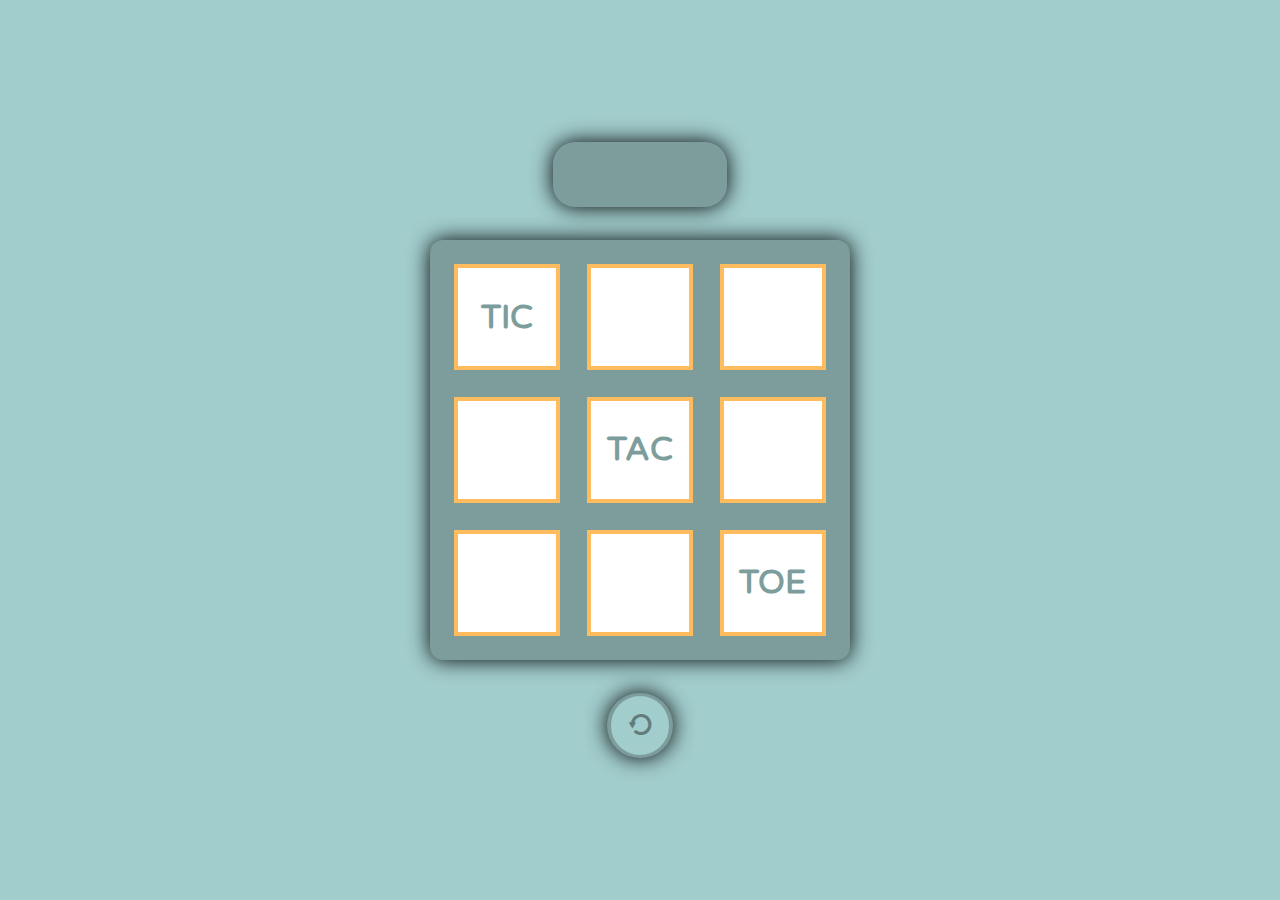
<file: project/index.html>
<!DOCTYPE html>
<html lang="en">
<head>
    <meta charset="UTF-8">
    <meta name="viewport" content="width=device-width, initial-scale=1.0">
    <link rel="preconnect" href="https://fonts.googleapis.com">
    <link rel="preconnect" href="https://fonts.gstatic.com" crossorigin>
    <link href="https://fonts.googleapis.com/css2?family=Varela+Round&display=swap" rel="stylesheet">
    <link rel="stylesheet" href="css/fontello.css">
    <link rel="stylesheet" href="styles.css">
    <title>Document</title>
</head>
<body>
    <div class="winbox">
        <p></p>
    </div>
    <div class="container">
        <div>
            <div class="box active"><p class="hover"></p><span class="title">TIC</span><p class="text"></p></div>
            <div class="box active"><p class="hover"></p><p class="text"></p></div>
            <div class="box active"><p class="hover"></p><p class="text"></p></div>
            <div class="box active"><p class="hover"></p><p class="text"></p></div>
            <div class="box active"><p class="hover"></p><span class="title">TAC</span><p class="text"></p></div>
            <div class="box active"><p class="hover"></p><p class="text"></p></div>
            <div class="box active"><p class="hover"></p><p class="text"></p></div>
            <div class="box active"><p class="hover"></p><p class="text"></p></div>
            <div class="box active"><p class="hover"></p><span class="title">TOE</span><p class="text"></p></div>
            <div class="wonline"></div>
        </div>
    </div>
    <div class="userbox">
        <div>
            <i class="icon-ccw"></i>
        </div>
    </div>
    <script src="app.js"></script>
</body>
</html>
</file>
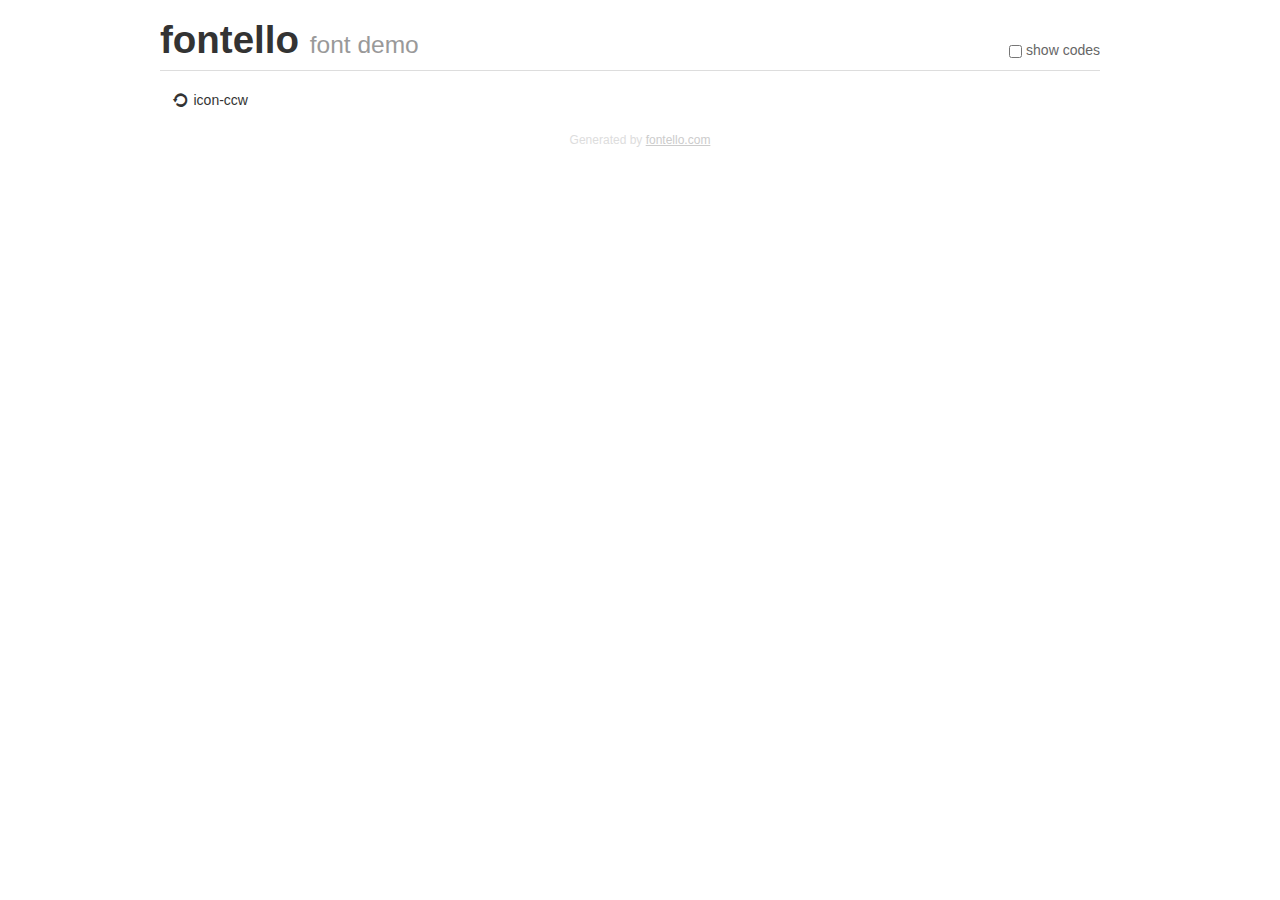
<file: project/demo.html>
<!DOCTYPE html>
<html>
  <head>
  <!--[if lt IE 9]><script language="javascript" type="text/javascript" src="//html5shim.googlecode.com/svn/trunk/html5.js"></script><![endif]-->
  <meta charset="UTF-8">
  <style>
    html {
      font-size: 100%;
      -webkit-text-size-adjust: 100%;
      -ms-text-size-adjust: 100%;
    }
    a:focus {
      outline: thin dotted #333;
      outline: 5px auto -webkit-focus-ring-color;
      outline-offset: -2px;
    }
    a:hover,
    a:active {
      outline: 0;
    }
    input {
      margin: 0;
      font-size: 100%;
      vertical-align: middle;
      *overflow: visible;
      line-height: normal;
    }
    input::-moz-focus-inner {
      padding: 0;
      border: 0;
    }
    body {
      margin: 0;
      font-family: "Helvetica Neue", Helvetica, Arial, sans-serif;
      font-size: 14px;
      line-height: 20px;
      color: #333;
      background-color: #fff;
    }
    a {
      color: #08c;
      text-decoration: none;
    }
    a:hover {
      color: #005580;
      text-decoration: underline;
    }
    .row {
      margin-left: -20px;
      *zoom: 1;
    }
    .row:before,
    .row:after {
      display: table;
      content: "";
      line-height: 0;
    }
    .row:after {
      clear: both;
    }
    .span3 {
      float: left;
      min-height: 1px;
      margin-left: 20px;
      width: 220px;
    }
    .container {
      width: 940px;
      margin-right: auto;
      margin-left: auto;
      *zoom: 1;
    }
    .container:before,
    .container:after {
      display: table;
      content: "";
      line-height: 0;
    }
    .container:after {
      clear: both;
    }
    small {
      font-size: 85%;
    }
    h1 {
      margin: 10px 0;
      font-family: inherit;
      font-weight: bold;
      line-height: 20px;
      color: inherit;
      text-rendering: optimizelegibility;
      line-height: 40px;
      font-size: 38.5px;
    }
    h1 small {
      font-weight: normal;
      line-height: 1;
      color: #999;
      font-size: 24.5px;
    }

    body {
      margin-top: 90px;
    }
    .header {
      position: fixed;
      top: 0;
      left: 50%;
      margin-left: -480px;
      background-color: #fff;
      border-bottom: 1px solid #ddd;
      padding-top: 10px;
      z-index: 10;
    }
    .footer {
      color: #ddd;
      font-size: 12px;
      text-align: center;
      margin-top: 20px;
    }
    .footer a {
      color: #ccc;
      text-decoration: underline;
    }
    .the-icons {
      font-size: 14px;
      line-height: 24px;
    }
    .switch {
      position: absolute;
      right: 0;
      bottom: 10px;
      color: #666;
    }
    .switch input {
      margin-right: 0.3em;
    }
    .codesOn .i-name {
      display: none;
    }
    .codesOn .i-code {
      display: inline;
    }
    .i-code {
      display: none;
    }
    @font-face {
      font-family: 'fontello';
      src: url('./font/fontello.eot?45908020');
      src: url('./font/fontello.eot?45908020#iefix') format('embedded-opentype'),
           url('./font/fontello.woff?45908020') format('woff'),
           url('./font/fontello.ttf?45908020') format('truetype'),
           url('./font/fontello.svg?45908020#fontello') format('svg');
      font-weight: normal;
      font-style: normal;
    }
    .demo-icon {
      font-family: "fontello";
      font-style: normal;
      font-weight: normal;
      speak: never;
     
      display: inline-block;
      text-decoration: inherit;
      width: 1em;
      margin-right: .2em;
      text-align: center;
      /* opacity: .8; */
     
      /* For safety - reset parent styles, that can break glyph codes*/
      font-variant: normal;
      text-transform: none;
     
      /* fix buttons height, for twitter bootstrap */
      line-height: 1em;
     
      /* Animation center compensation - margins should be symmetric */
      /* remove if not needed */
      margin-left: .2em;
     
      /* You can be more comfortable with increased icons size */
      /* font-size: 120%; */
     
      /* Font smoothing. That was taken from TWBS */
      -webkit-font-smoothing: antialiased;
      -moz-osx-font-smoothing: grayscale;
     
      /* Uncomment for 3D effect */
      /* text-shadow: 1px 1px 1px rgba(127, 127, 127, 0.3); */
    }
    </style>
    <link rel="stylesheet" href="css/animation.css"><!--[if IE 7]><link rel="stylesheet" href="css/" + font.fontname + "-ie7.css"><![endif]-->
    <script>
      function toggleCodes(on) {
        var obj = document.getElementById('icons');
      
        if (on) {
          obj.className += ' codesOn';
        } else {
          obj.className = obj.className.replace(' codesOn', '');
        }
      }
    </script>
  </head>
  <body>
    <div class="container header">
      <h1>fontello <small>font demo</small></h1>
      <label class="switch">
        <input type="checkbox" onclick="toggleCodes(this.checked)">show codes
      </label>
    </div>
    <div class="container" id="icons">
      <div class="row">
        <div class="span3" title="Code: 0xf025">
          <i class="demo-icon icon-ccw">&#xf025;</i> <span class="i-name">icon-ccw</span><span class="i-code">0xf025</span>
        </div>
      </div>
    </div>
    <div class="container footer">Generated by <a href="https://fontello.com">fontello.com</a></div>
  </body>
</html>
</file>
<file: project/css/fontello.css>
@font-face {
  font-family: 'fontello';
  src: url('../font/fontello.eot?482811');
  src: url('../font/fontello.eot?482811#iefix') format('embedded-opentype'),
       url('../font/fontello.woff2?482811') format('woff2'),
       url('../font/fontello.woff?482811') format('woff'),
       url('../font/fontello.ttf?482811') format('truetype'),
       url('../font/fontello.svg?482811#fontello') format('svg');
  font-weight: normal;
  font-style: normal;
}
/* Chrome hack: SVG is rendered more smooth in Windozze. 100% magic, uncomment if you need it. */
/* Note, that will break hinting! In other OS-es font will be not as sharp as it could be */
/*
@media screen and (-webkit-min-device-pixel-ratio:0) {
  @font-face {
    font-family: 'fontello';
    src: url('../font/fontello.svg?482811#fontello') format('svg');
  }
}
*/
[class^="icon-"]:before, [class*=" icon-"]:before {
  font-family: "fontello";
  font-style: normal;
  font-weight: normal;
  speak: never;

  display: inline-block;
  text-decoration: inherit;
  width: 1em;
  margin-right: .2em;
  text-align: center;
  /* opacity: .8; */

  /* For safety - reset parent styles, that can break glyph codes*/
  font-variant: normal;
  text-transform: none;

  /* fix buttons height, for twitter bootstrap */
  line-height: 1em;

  /* Animation center compensation - margins should be symmetric */
  /* remove if not needed */
  margin-left: .2em;

  /* you can be more comfortable with increased icons size */
  /* font-size: 120%; */

  /* Font smoothing. That was taken from TWBS */
  -webkit-font-smoothing: antialiased;
  -moz-osx-font-smoothing: grayscale;

  /* Uncomment for 3D effect */
  /* text-shadow: 1px 1px 1px rgba(127, 127, 127, 0.3); */
}

.icon-ccw:before { content: '\f025'; } /* '' */
</file>
<file: project/styles.css>
*,*::after,*::before
{
    padding: 0;
    margin: 0;
    box-sizing: border-box;
}
body
{
    height: 100vh;
    width: 100vw;
    display: flex;
    justify-content: center;
    align-items: center;
    background-color: #A2CDCD;
    gap: calc(1.5vh + 1.5vw);
    flex-direction: column;
}
body div.winbox
{
    height: calc(3vh + 3vw);
    width: calc(8vh + 8vw);
    display: flex;
    justify-content: center;
    align-items: center;
    background-color: #7D9D9C;
    border-radius: calc(1vh + 1vw);
    box-shadow: 0 0 calc(1vh + 1vw) 0 #000;
}
body div.winbox p
{
    font-size: calc(1vh + 1vw);
    color: #A2CDCD;
    user-select: none;
    font-family: 'Varela Round', sans-serif;
}
body div.container
{
    position: relative;
    height: calc(32.5vh + 10vw);
    width: calc(32.5vh + 10vw);
    display: flex;
    justify-content: center;
    align-items: center;
    box-shadow: 0 0 calc(1vh + 1vw) 0 #000;
    border-radius: calc(.6vh + .6vw);
    background-color: #7D9D9C;
}
body div.container div.wonline
{
    position: absolute;
    display: none;
    background-color: rgba(255, 0, 0,.5);
}
body div.container div.one
{
    height: calc(.5vh + .5vw);
    width: 100%;
    top: calc(18% - calc(.25vh + .25vw));
    left: 0;
    transform: rotate(0);
    border-radius: 0;
}
body div.container div.two
{
    height: calc(.5vh + .5vw);
    width: 100%;
    top: calc(50% - calc(.25vh + .25vw));
    left: 0;
    transform: rotate(0);
    border-radius: 0;
}
body div.container div.three
{
    height: calc(.5vh + .5vw);
    width: 100%;
    top: calc(81.5% - calc(.25vh + .25vw));
    left: 0;
    transform: rotate(0);
    border-radius: 0;
}
body div.container div.four
{
    height: 100%;
    width: calc(.5vh + .5vw);
    top: 0;
    left: calc(18% - calc(.25vh + .25vw));
    transform: rotate(0);
    border-radius: 0;
}
body div.container div.five
{
    height: 100%;
    width: calc(.5vh + .5vw);
    top: 0;
    left: calc(50% - calc(.25vh + .25vw));
    transform: rotate(0);
    border-radius: 0;
}
body div.container div.six
{
    height: 100%;
    width: calc(.5vh + .5vw);
    top: 0;
    left: calc(81.5% - calc(.25vh + .25vw));
    transform: rotate(0);
    border-radius: 0;
}
body div.container div.seven
{
    height: calc(.5vh + .5vw);
    width: 139%;
    top: calc(50% - calc(.25vh + .25vw));
    left: -19.5%;
    transform: rotate(45deg);
    border-radius: calc(.2vh + .2vw);
}
body div.container div.eight
{
    height: calc(.5vh + .5vw);
    width: 139%;
    top: calc(50% - calc(.25vh + .25vw));
    left: -19.5%;
    transform: rotate(135deg);
    border-radius: calc(.2vh + .2vw);
}
body div.container div
{
    height: calc(30vh + 10vw);
    width: calc(30vh + 10vw);
    display: grid;
    text-align: center;
    background-color: transparent;
    grid-template-columns: repeat(3,1fr);
    grid-template-rows: repeat(3,1fr);
}
body div.container div.box
{
    position: relative;
    height: 80%;
    width: 80%;
    display: flex;
    justify-content: center;
    align-items: center;
    margin: auto;
    background-color: #fff;
}
body div.container div.active
{
    cursor: pointer;
    border-radius: 0;
    transition: border-radius .1s linear;
    border: calc(.2vh + .2vw) solid #FFBC5F;
}
body div.container div.active:hover
{
    border-radius: calc(.6vh + .6vw);
}
body div.container div.inactive
{
    cursor: auto;
    border: calc(.2vh + .2vw) solid #FFD89C;
}
body div.container div.box span
{
    position: absolute;
    font-family: 'Varela Round', sans-serif;
    font-size: calc(1.5vh + 1.5vw);
    user-select: none;
    font-weight: 700;
    color: #7D9D9C;
    z-index: 0;
}
body div.container div.box p
{
    font-family: 'Varela Round', sans-serif;
    font-size: calc(3vh + 3vw);
    user-select: none;
    
    z-index: 1;
}
body div.container div.box p.text
{
    color: #000;
}
body div.container div.box p.hover
{
    color: #627c7b;
}
body div.userbox
{
    height: calc(3vh + 3vw);
    width: calc(3vh + 3vw);
    display: flex;
    justify-content: center;
    align-items: center;
    border-radius: 50%;
    transition: border-radius .1s linear;
    background-color: #7D9D9C;
    cursor: pointer;
    box-shadow: 0 0 calc(1vh + 1vw) 0 #000;
}
body div.userbox:hover, body div.userbox:hover div
{
    border-radius: calc(.5vh + .5vw);
}
body div.userbox div
{
    height: 90%;
    width: 90%;
    display: flex;
    justify-content: center;
    align-items: center;
    background-color: #A2CDCD;
    border-radius: 50%;
    transition: border-radius .1s linear;
}
body div.userbox div i
{
    font-size: calc(1vh + 1vw);
    color: #627c7b;
}
</file>
<file: project/css/animation.css>
/*
   Animation example, for spinners
*/
.animate-spin {
  -moz-animation: spin 2s infinite linear;
  -o-animation: spin 2s infinite linear;
  -webkit-animation: spin 2s infinite linear;
  animation: spin 2s infinite linear;
  display: inline-block;
}
@-moz-keyframes spin {
  0% {
    -moz-transform: rotate(0deg);
    -o-transform: rotate(0deg);
    -webkit-transform: rotate(0deg);
    transform: rotate(0deg);
  }

  100% {
    -moz-transform: rotate(359deg);
    -o-transform: rotate(359deg);
    -webkit-transform: rotate(359deg);
    transform: rotate(359deg);
  }
}
@-webkit-keyframes spin {
  0% {
    -moz-transform: rotate(0deg);
    -o-transform: rotate(0deg);
    -webkit-transform: rotate(0deg);
    transform: rotate(0deg);
  }

  100% {
    -moz-transform: rotate(359deg);
    -o-transform: rotate(359deg);
    -webkit-transform: rotate(359deg);
    transform: rotate(359deg);
  }
}
@-o-keyframes spin {
  0% {
    -moz-transform: rotate(0deg);
    -o-transform: rotate(0deg);
    -webkit-transform: rotate(0deg);
    transform: rotate(0deg);
  }

  100% {
    -moz-transform: rotate(359deg);
    -o-transform: rotate(359deg);
    -webkit-transform: rotate(359deg);
    transform: rotate(359deg);
  }
}
@-ms-keyframes spin {
  0% {
    -moz-transform: rotate(0deg);
    -o-transform: rotate(0deg);
    -webkit-transform: rotate(0deg);
    transform: rotate(0deg);
  }

  100% {
    -moz-transform: rotate(359deg);
    -o-transform: rotate(359deg);
    -webkit-transform: rotate(359deg);
    transform: rotate(359deg);
  }
}
@keyframes spin {
  0% {
    -moz-transform: rotate(0deg);
    -o-transform: rotate(0deg);
    -webkit-transform: rotate(0deg);
    transform: rotate(0deg);
  }

  100% {
    -moz-transform: rotate(359deg);
    -o-transform: rotate(359deg);
    -webkit-transform: rotate(359deg);
    transform: rotate(359deg);
  }
}
</file>
